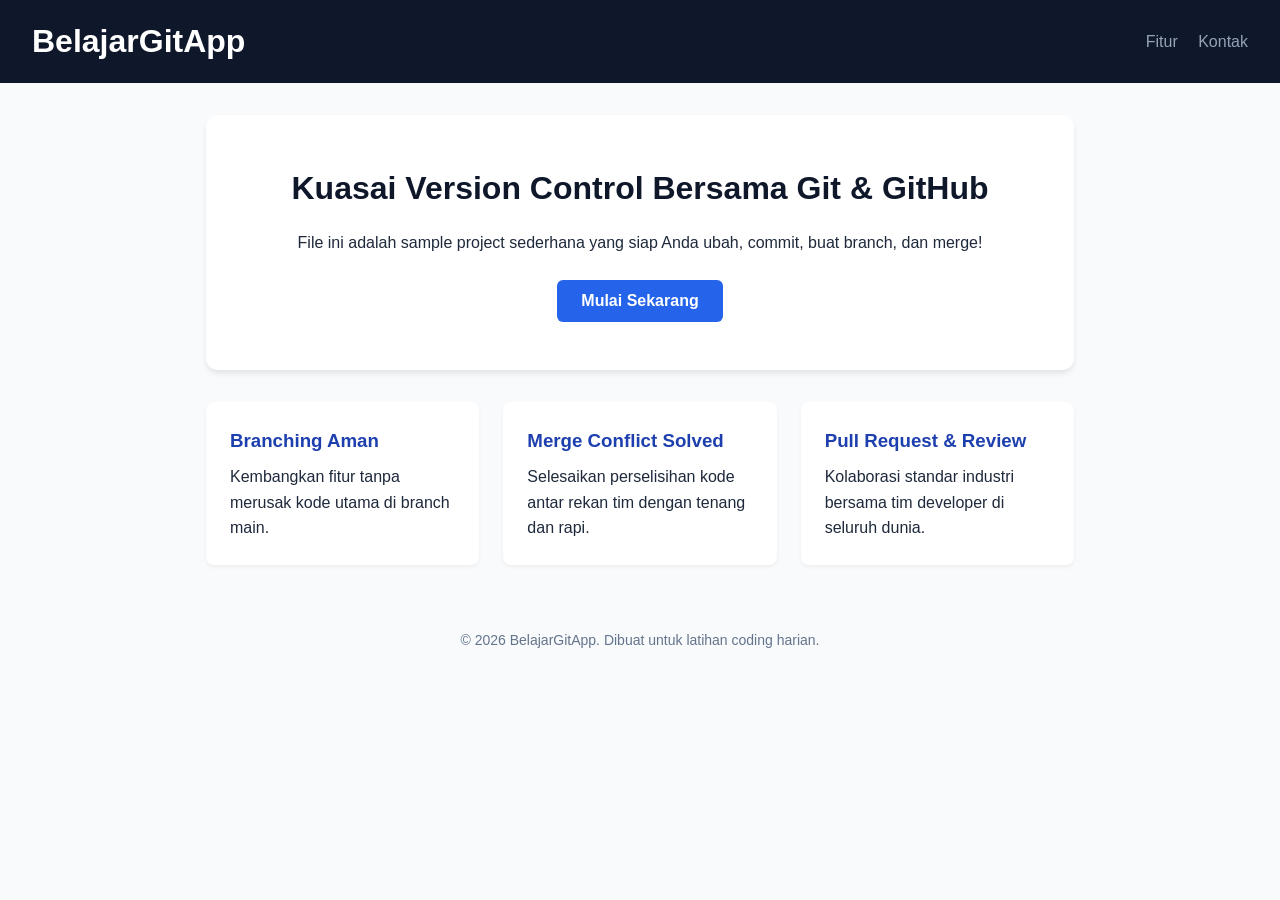
<file: latihan/sample-project/index.html>
<!DOCTYPE html>
<html lang="id">
<head>
    <meta charset="UTF-8">
    <meta name="viewport" content="width=device-width, initial-scale=1.0">
    <title>Proyek Latihan Git & GitHub</title>
    <link rel="stylesheet" href="style.css">
</head>
<body>
    <header class="navbar">
        <h1>BelajarGitApp</h1>
        <nav>
            <a href="#fitur">Fitur</a>
            <a href="#kontak">Kontak</a>
        </nav>
    </header>

    <main class="container">
        <section class="hero">
            <h2>Kuasai Version Control Bersama Git & GitHub</h2>
            <p>File ini adalah sample project sederhana yang siap Anda ubah, commit, buat branch, dan merge!</p>
            <button id="btn-cta">Mulai Sekarang</button>
        </section>

        <section id="fitur" class="cards">
            <div class="card">
                <h3>Branching Aman</h3>
                <p>Kembangkan fitur tanpa merusak kode utama di branch main.</p>
            </div>
            <div class="card">
                <h3>Merge Conflict Solved</h3>
                <p>Selesaikan perselisihan kode antar rekan tim dengan tenang dan rapi.</p>
            </div>
            <div class="card">
                <h3>Pull Request & Review</h3>
                <p>Kolaborasi standar industri bersama tim developer di seluruh dunia.</p>
            </div>
        </section>
    </main>

    <footer>
        <p>&copy; 2026 BelajarGitApp. Dibuat untuk latihan coding harian.</p>
    </footer>

    <script src="app.js"></script>
</body>
</html>
</file>
<file: latihan/sample-project/style.css>
* {
    margin: 0;
    padding: 0;
    box-sizing: border-box;
    font-family: -apple-system, BlinkMacSystemFont, "Segoe UI", Roboto, sans-serif;
}

body {
    background-color: #f8fafc;
    color: #1e293b;
    line-height: 1.6;
}

.navbar {
    display: flex;
    justify-content: space-between;
    align-items: center;
    padding: 1rem 2rem;
    background-color: #0f172a;
    color: white;
}

.navbar a {
    color: #94a3b8;
    margin-left: 1rem;
    text-decoration: none;
}

.navbar a:hover {
    color: #ffffff;
}

.container {
    max-width: 900px;
    margin: 2rem auto;
    padding: 0 1rem;
}

.hero {
    text-align: center;
    padding: 3rem 1rem;
    background: white;
    border-radius: 12px;
    box-shadow: 0 4px 6px -1px rgba(0,0,0,0.1);
}

.hero h2 {
    font-size: 2rem;
    margin-bottom: 1rem;
    color: #0f172a;
}

#btn-cta {
    margin-top: 1.5rem;
    padding: 0.75rem 1.5rem;
    font-size: 1rem;
    font-weight: 600;
    background-color: #2563eb;
    color: white;
    border: none;
    border-radius: 6px;
    cursor: pointer;
    transition: background-color 0.2s;
}

#btn-cta:hover {
    background-color: #1d4ed8;
}

.cards {
    display: grid;
    grid-template-columns: repeat(auto-fit, minmax(250px, 1fr));
    gap: 1.5rem;
    margin-top: 2rem;
}

.card {
    background: white;
    padding: 1.5rem;
    border-radius: 8px;
    box-shadow: 0 2px 4px rgba(0,0,0,0.05);
}

.card h3 {
    margin-bottom: 0.5rem;
    color: #1e40af;
}

footer {
    text-align: center;
    padding: 2rem 0;
    color: #64748b;
    font-size: 0.875rem;
}
</file>
